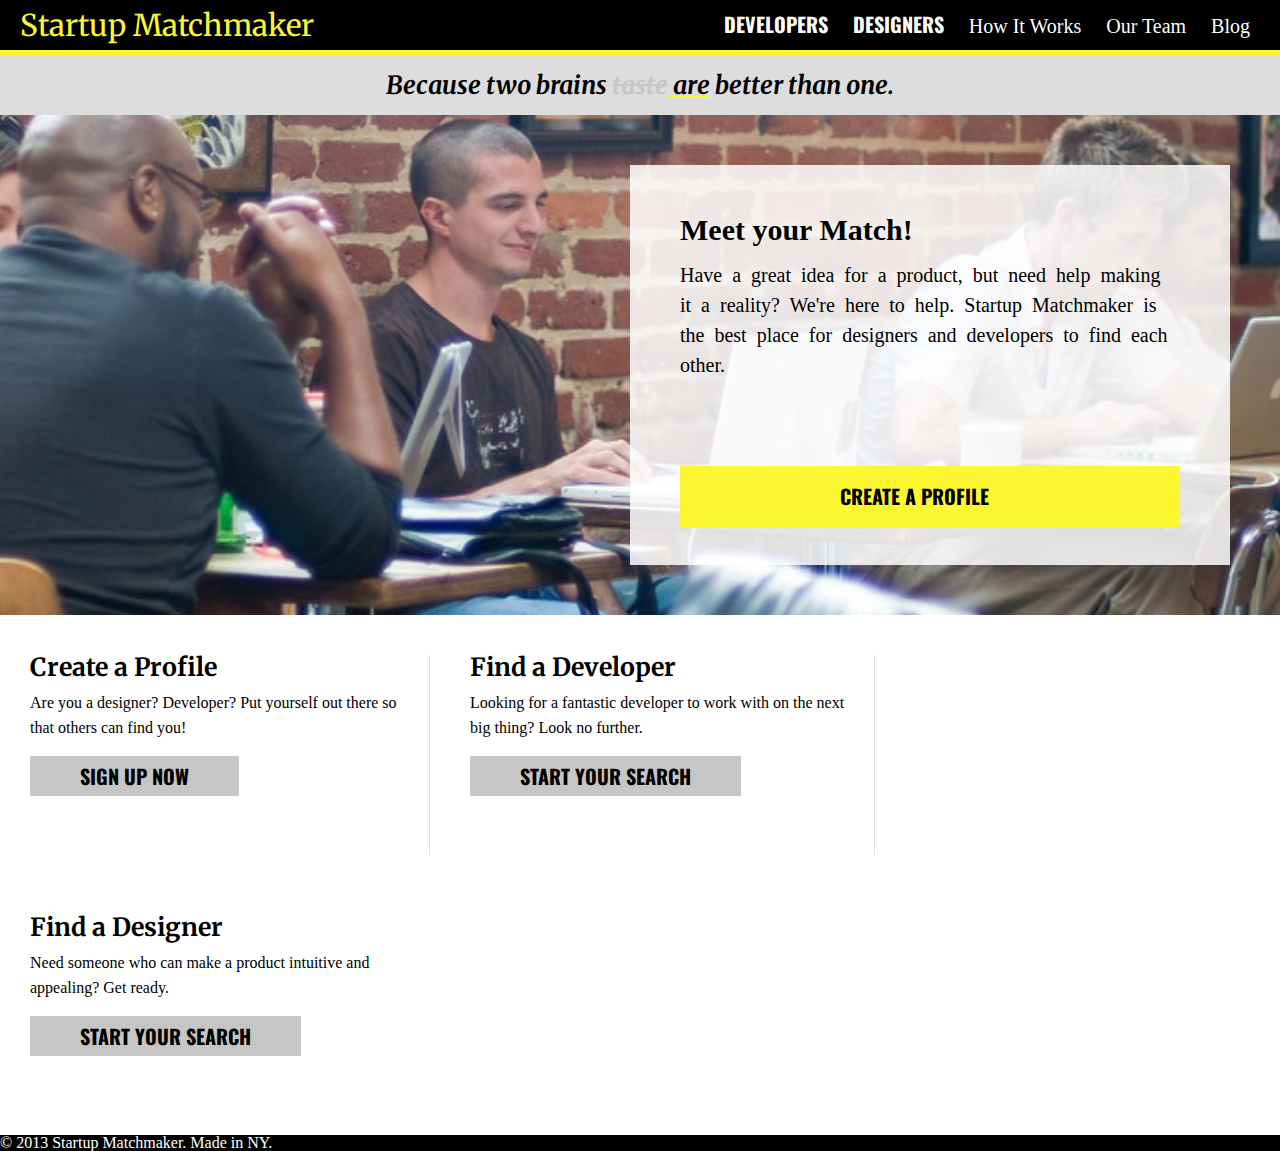
<file: index.html>
<!DOCTYPE html>
<html>
<head>
	<link href="https://fonts.googleapis.com/css?family=Merriweather:700,700i|Oswald:700|Source+Sans+Pro:400,700" rel="stylesheet">
	<link href="css/normalize.css" rel="stylesheet" text="text/css">
	<link href="css/reset.css" rel="stylesheet" text="text/css">
	<link href="css/style.css" rel="stylesheet" text="text/css">
</head>
<body>
<header>
	<h1>Startup Matchmaker</h1>
	<nav>
	<ul>
	   <li><a href="developers.html" class="uppercase">DEVELOPERS </a> </li>
       <li><a href="developers.html" class="uppercase">DESIGNERS </a> </li>
       <li><a href="#" class="capital">How It Works </a> </li>
       <li><a href="#" class="capital">Our Team </a> </li>
       <li><a href="#" class="capital">Blog </a> </li>
	</ul>
	</nav>
</header>
<section>
	<h2>Because two brains <span class="taste">taste</span><span class="are"> are</span> better than one.</h2>
</section>
<div class="img">
<aside>
	<span class="match">Meet your Match!</span>
	<br>
	<p class="idea"> Have a great idea for a product, but need help making it a reality? We're here to help. Startup Matchmaker is the best place for designers and developers to find each other. </p>
	<br>
	<div class="create">
	<a href="#" class="profile">CREATE A PROFILE</a>
	</div>
</aside>
</div>
<div class="clearfix">
<div class="firstbox">
    <span class="createprofile">Create a Profile</span>
    <br>
    <p class="info">Are you a designer? Developer? Put yourself out there so that others can find you!</p>
    <br>
    <div class="signuplink"><a href="#" class="search">SIGN UP NOW</a></div>
</div>
<div class="secondbox">
    <span class="developer">Find a Developer</span>
    <br>
    <p class="info">Looking for a fantastic developer to work with on the next big thing? Look no further.</p>
    <br>
    <div class="searchlink"><a href="#" class="search">START YOUR SEARCH</a></div>
</div>
<div class="thirdbox">
    <span class="designer">Find a Designer</span>
    <br>
    <p class="info">Need someone who can make a product intuitive and appealing? Get ready.</p>
    <br>
    <div class="searchlink"><a href="#" class="search">START YOUR SEARCH</a></div>
</div>
</div>
<footer>&copy; 2013 Startup Matchmaker. Made in NY.</footer>
</body>
</html>
</file>
<file: css/style.css>
header {
	background-color: black;
	height: 50px;
	align-items: center;
	display: flex;
	justify-content: space-between;
	border-bottom: #fdf731 solid 5px;
}

h1 {
	color: #fdf731;
	font-family: "Merriweather";
	font-size: 30px;
	text-align: center;
	padding-left: 20px;
}
ul li {
	display: inline-block;
}

nav {
	font-size: 20px;
	padding-right: 20px;
}

a.uppercase {
	font-family: "Oswald";
	font-weight: bold;
}

a.capital {
	font-family: "Source sans";
	font-weight: 500;
}

a {
	color: white;
	text-decoration: none;
	padding: 10px;
}

section {
	background-color: #ddd;
	height: 60px;
	align-items: center;
	display: flex;
	justify-content: center;
}

h2 {
	text-align: center;
	font-size: 25px;
	font-family: "Merriweather";
	font-weight: bold;
	font-style: italic;
}

span.taste {
	color: #c6c6c6;
	text-decoration: line-through;
}

span.are {
	text-decoration: underline;
	text-decoration-color: #fdf731;
}

.img {
	background-image: url("../images/coworking.jpg");
	background-size: cover;
	background-position: center center;
	height: 500px;
	
}

aside {
	background-color: rgba(255,255,255,.85);
	width: 500px;
	height: 300px;
	float: right;
	padding-right: 25px;
	margin: 50px;
	margin-top: 50px;
	padding: 50px;
}
span.match {
	color: black;
	font-family: "source sans";
	font-size: 30px;
	font-weight: bold;
}

p.idea {
	font-family: "source sans";
	font-size: 20px;
	font-weight: normal;
	padding-bottom: 70px;
	word-spacing: 5px;
	line-height: 30px;
	margin-top: 15px;
}

.create {
	background-color: #fdf731;
	padding: 20px;
}

a.profile {
	font-family: "Oswald";
	font-size: 20px;
	font-weight: bold;
	color: black;
	text-align: center;
	padding-left: 140px;
}

.firstbox {
	float: left;
	width: 30%;
	height: 200px;
	border-right: solid 1px #ddd;
    padding-left: 30px;
    padding-right: 15px;
    margin-top: 40px;
    margin-bottom: 20px;
}

span.createprofile {
	font-family: "Merriweather";
	font-size: 25px;
	font-weight: bold;
}


.secondbox {
	float: left;
	width: 30%;
	height: 200px;
	border-right: solid 1px #ddd;
    padding-left: 40px;
    padding-right: 20px;
    margin-top: 40px;
    margin-bottom: 20px;
}

span.developer {
	font-family: "Merriweather";
	font-size: 25px;
	font-weight: bold;
}

.thirdbox {
	float: left;
	width: 30%;
	height: 200px;
	margin-top: 40px;
    margin-bottom: 20px;
    padding-left: 30px;
}

span.designer {
	font-family: "Merriweather";
	font-size: 25px;
	font-weight: bold;
}

a.search {
	font-family: "Oswald";
	font-size: 20px;
	font-weight: bold;
	color: black;
	background-color: #c6c6c6;
	display: inline-block;
	padding-left: 50px;
	padding-right: 50px;
}

p.info {
	line-height: 25px;
	margin-top:10px;
}

.clearfix::after {
	visibility: hidden;
	clear:both;
	display: block;
	content: "";	
}
footer {
	background-color: black;
	color: white;

}

body.secondpage {
	background-color: #DDD;
}

.boxone {
   float: left;
   width: 23.5%;
   height: 300px;
   background-color: white;
   margin-top: 20px;
   margin-bottom: 20px;
   margin-right: 20px;
}

.boxtwo {
   float: left;
   width: 23.5%;
   height: 300px;
   background-color: white;
   margin-top: 20px;
   margin-bottom: 20px;
   margin-right: 20px;
}

.boxthree {
   float: left;
   width: 23.5%;
   height: 300px;
   background-color: white;
   margin-top: 20px;
   margin-bottom: 20px;
   margin-right: 20px;
}

.boxfour {
   float: left;
   width: 23.5%;
   height: 300px;
   background-color: white;
   margin-top: 20px;
   margin-bottom: 20px;
   margin-right: 20px;
}

.firstrow {
	padding-left: 30px;
	
}
</file>
